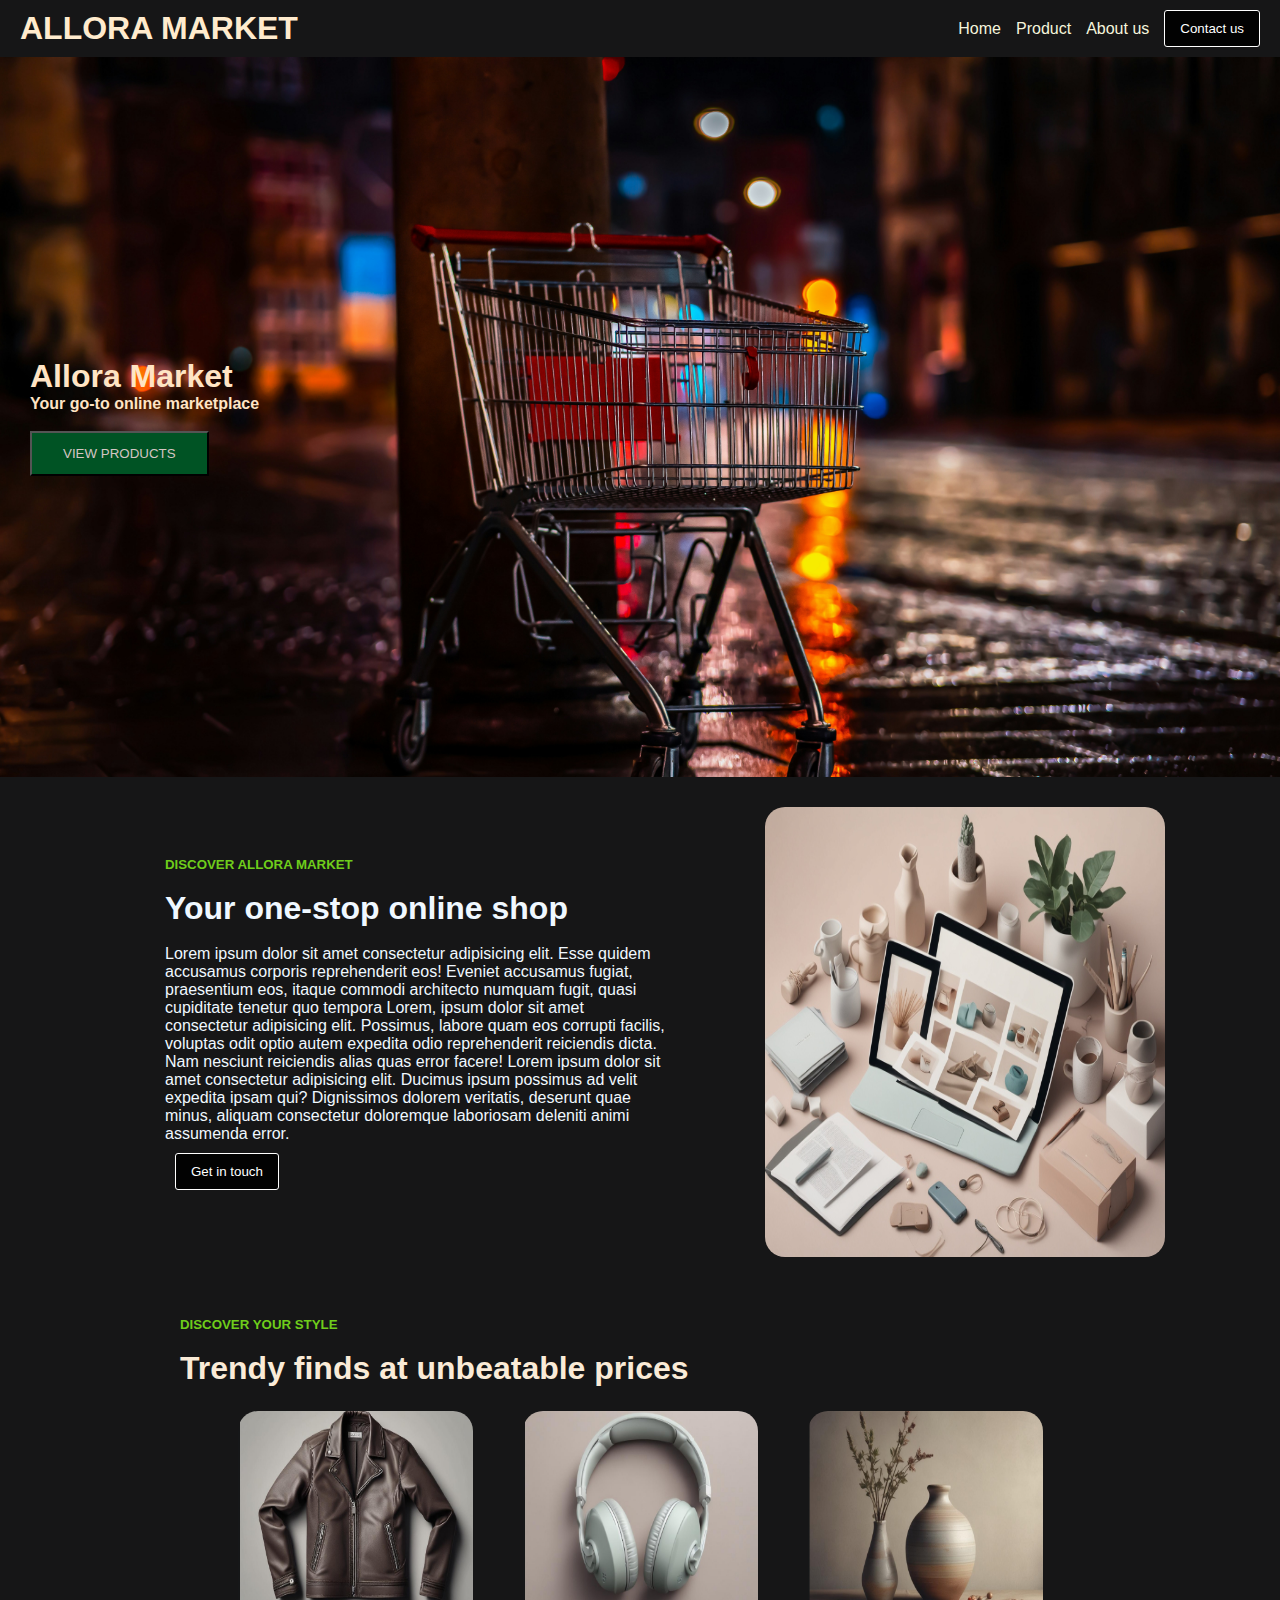
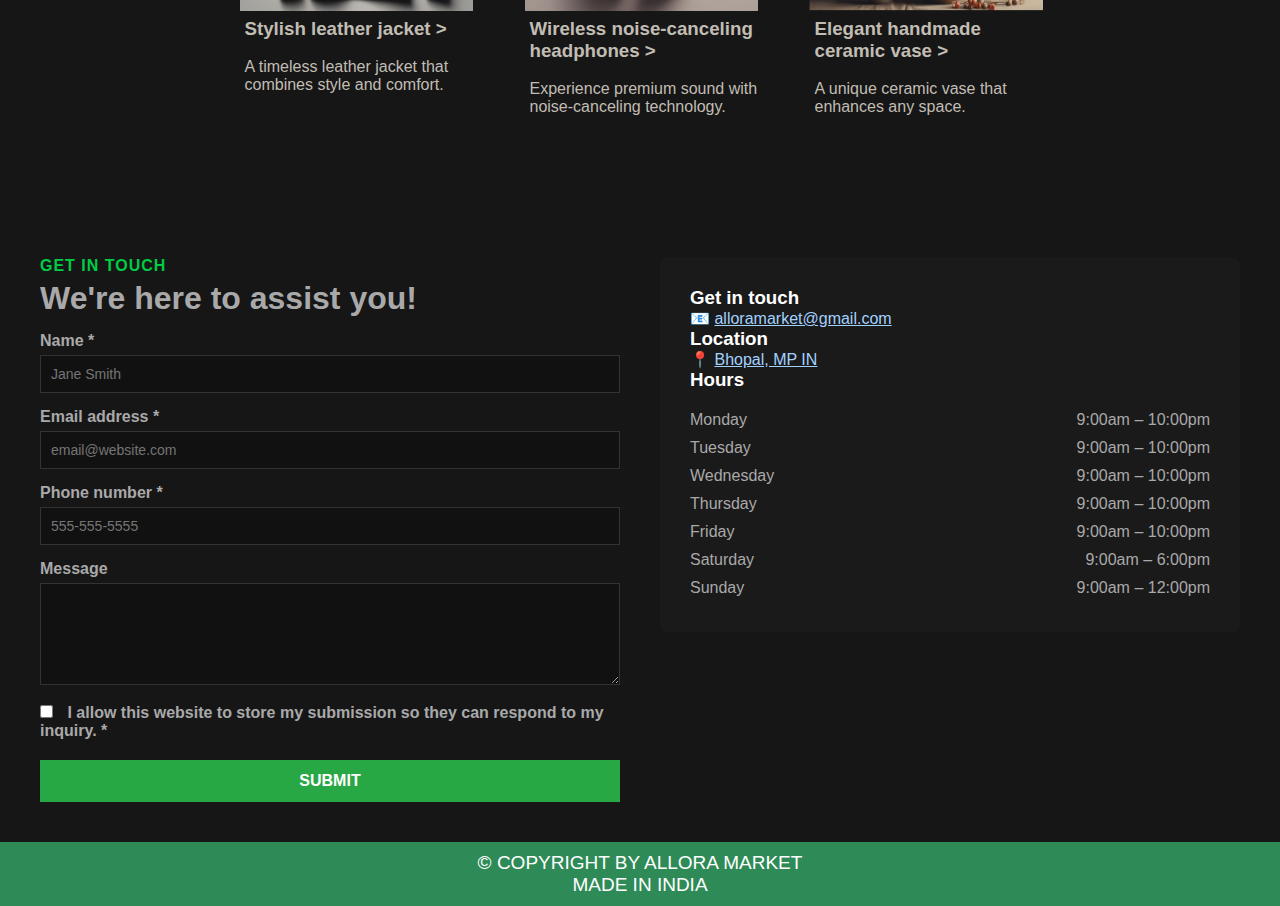
<file: allora.html>
<!DOCTYPE html>
<html lang="en">
<head>
    <meta charset="UTF-8">
    <meta name="viewport" content="width=device-width, initial-scale=1.0">
    <title>ALLORA MARKET</title>
    <link rel="stylesheet" href="style7.css">
</head>
<body>
    <header>
        <h1>ALLORA MARKET</h1>
        <nav>
            <div>
                <div class="nav">
                 <a href="#" class="navbar">Home</a>
                 <a href="#"class="navbar">Product</a>
                 <a href="#"class="navbar">About us</a>
                 <Button class="b1">Contact us</Button>
                 </div>
            </div>
        </nav>
    </header>
    <main>
        <div class="small">
            <h1>Allora Market</h1>
            <h4>Your go-to online marketplace</h4><br>
            <button class="b2">VIEW PRODUCTS</button>
        </div>
        <div class="contain">
          <div class="about">
              <h5 class="dis">DISCOVER ALLORA MARKET</h5><br>
              <h1>Your one-stop online shop</h1><br>
              <p>Lorem ipsum dolor sit amet consectetur adipisicing elit. Esse quidem accusamus corporis reprehenderit eos! Eveniet accusamus fugiat, praesentium eos, itaque commodi architecto numquam fugit, quasi cupiditate tenetur quo tempora Lorem, ipsum dolor sit amet consectetur adipisicing elit. Possimus, labore quam eos corrupti facilis, voluptas odit optio autem expedita odio reprehenderit reiciendis dicta. Nam nesciunt reiciendis alias quas error facere! Lorem ipsum dolor sit amet consectetur adipisicing elit. Ducimus ipsum possimus ad velit expedita ipsam qui? Dignissimos dolorem veritatis, deserunt quae minus, aliquam consectetur doloremque laboriosam deleniti animi assumenda error.</p>
              <div class="b3"><button class="b1">Get in touch</button></div>
          </div>
          <div class="allora2"></div>
      </div>
      <div id="product">
          <div class="p">
              <h5 class="dis">DISCOVER YOUR STYLE</h5><br>
              <h1>Trendy finds at unbeatable prices</h1>
          </div>
          <div class="style">
              <div class="shirt">
                  <h3>Stylish leather jacket ></h3><br>
                  A timeless leather jacket that combines style and comfort.
              </div>
              <div class="earbuds">
                  <h3>Wireless noise-canceling headphones ></h3><br>
                  Experience premium sound with noise-canceling technology.
              </div>
              <div class="decore">
                  <h3>Elegant handmade ceramic vase ></h3><br>
                  A unique ceramic vase that enhances any space.
              </div>
          </div>
      </div>
        <div class="container">
            <div class="left">
              <p class="subtitle">GET IN TOUCH</p>
              <h1>We're here to assist you!</h1>
              <form>
                <label>Name *</label>
                <input type="text" placeholder="Jane Smith" required />        
                <label>Email address *</label>
                <input type="email" placeholder="email@website.com" required />        
                <label>Phone number *</label>
                <input type="tel" placeholder="555-555-5555" required />
                <label>Message</label>
                <textarea rows="5"></textarea>
                <div class="checkbox">
                  <input type="checkbox" id="consent" required />
                  <label for="consent">
                    I allow this website to store my submission so they can respond to my inquiry. *
                  </label>
                </div>        
                <button type="submit" class="button1">SUBMIT</button>
              </form>
            </div>        
            <div class="right">
              <div class="info-box">
                <h3>Get in touch</h3>
                <p>📧 <a href="mailto:alloramarket@gmail.com">alloramarket@gmail.com</a></p>        
                <h3>Location</h3>
                <p>📍 <a href="#">Bhopal, MP IN</a></p>        
                <h3>Hours</h3>
                <div class="hours">
                  <div><span>Monday</span><span>9:00am – 10:00pm</span></div>
                  <div><span>Tuesday</span><span>9:00am – 10:00pm</span></div>
                  <div><span>Wednesday</span><span>9:00am – 10:00pm</span></div>
                  <div><span>Thursday</span><span>9:00am – 10:00pm</span></div>
                  <div><span>Friday</span><span>9:00am – 10:00pm</span></div>
                  <div><span>Saturday</span><span>9:00am – 6:00pm</span></div>
                  <div><span>Sunday</span><span>9:00am – 12:00pm</span></div>
                </div>
              </div>
            </div>
          </div>
    </main>
    <footer>
      © COPYRIGHT BY ALLORA MARKET <br>
        MADE IN INDIA
    </footer>
</body>
</html>
</file>
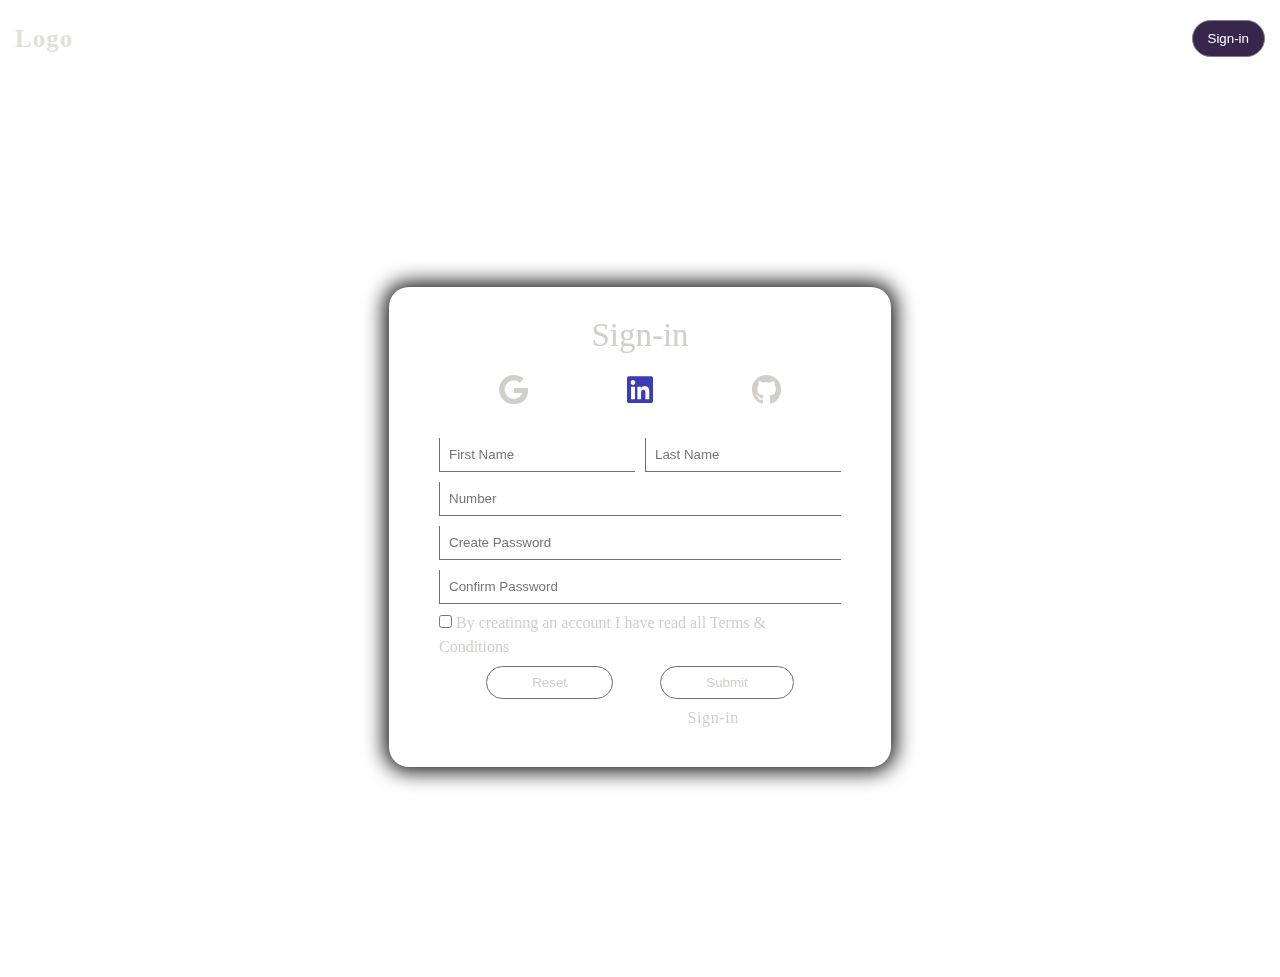
<file: Login Page/a2.html>
<!DOCTYPE html>
<html lang="en">
<head>
    <meta charset="UTF-8">
    <meta name="viewport" content="width=device-width, initial-scale=1.0">
    <link rel="stylesheet" href="s2.css">
    <link rel="stylesheet" href="https://cdnjs.cloudflare.com/ajax/libs/font-awesome/6.7.2/css/all.min.css" integrity="sha512-Evv84Mr4kqVGRNSgIGL/F/aIDqQb7xQ2vcrdIwxfjThSH8CSR7PBEakCr51Ck+w+/U6swU2Im1vVX0SVk9ABhg==" crossorigin="anonymous" referrerpolicy="no-referrer" />
    <title>Login Page</title>
</head>
<body>
    <header>
        <nav>
            <div class="head">

                <!-- logo -->
                <div class="logo">Logo</div>

                <!-- Menu toggle -->
                <label for="check" class="checkbtn"><i class="fa-solid fa-bars"></i></label>
                <input type="checkbox" id="check">

                <!-- navbar -->
                <ul class="navbar">
                    <li><a href="#">Home</a></li>
                    <li><a href="#">About</a></li>
                    <li><a href="#">Contact</a></li>

                    <!-- Button -->
                    <button class="btn1">Sign-in</button>
                </ul>
            </div>
        </nav>
    </header>

    <!-- Login Page -->
    <main>
        <section>
            <h2>Sign-in</h2>

            <!-- Social icons -->
            <p class="social">
                <a href="#"><i class="fa-brands fa-google"></i></a>
                <a href="#"><i class="fa-brands fa-linkedin"></i></i></a>
                <a href="#"><i class="fa-brands fa-github"></i></a>
            </p>
            <form action="_main">

                <!-- Name -->
                <div class="name">
                    <input type="text" placeholder="First Name">
                    <input type="text" placeholder="Last Name">
                </div>

                <!-- Number: -->
                <input type="tel" placeholder="Number" maxlength="10" minlength="10" class="ipt" >

                <!-- Create Password -->
                <input type="password" placeholder="Create Password" class="ipt">

                <!-- Confirm Password -->
                <input type="password" placeholder="Confirm Password" class="ipt">

                <!-- Tems & Conditions -->
                <span>
                    <input type="checkbox" id="term">
                    <label for="term" class="terms">By creatinng an account I have read all Terms & Conditions</label>
                </span>

                <!-- Buttons -->
                <div class="submit">
                    <button type="reset" class="btn2">Reset</button>
                    <button type="submit" class="btn2">Submit</button>
                </div>
                <p>Do you've account? &nbsp;<a href="#">Sign-in</a></p>
            </form>
        </section>
    </main>
</body>
</html>
</file>
<file: style7.css>
*{
    margin: 0%;
    padding: 0%;
    box-sizing: border-box;
    font-family: Arial, Helvetica, sans-serif;
}

body{
    background-color: #161617;
    background-image: url(allora.jpg);
    background-size: contain;
    background-repeat: no-repeat;
}

header{
    padding: 10px;
    display: flex;
    justify-content: space-between;
    align-content: center;
    background-color: #161617;
    color: blanchedalmond;
    padding-left: 20px;
}

.nav{
    margin-right: 10px;
    display: flex;
    text-align: center;
    justify-content: space-between;
    align-items: center;
    gap: 15px;
    color: blanchedalmond;
}

.navbar{
    text-decoration: none;
    color: beige;
}

.navbar:hover {
    text-decoration: seagreen;
    border: seagreen;
    border-bottom: 2px solid seagreen;
    cursor: pointer;
    color: #2e8b57;
}

.small{
    height: 80vh;
    width: 100%;
    display: block;
    justify-content: center;
    align-content: center;
    margin-left: 30px;
    color: bisque;
}

.b1{
    padding: 10px 15px;
    border-radius: 3px;
    color: white;
    background-color: rgba(0, 0, 0, 0.9);
    border-color: #696969;
    border: solid 1px;
}

.b1:hover{
    background-color: seagreen;
    cursor: pointer;
    color: antiquewhite;
    transform: scale(0.9);
    transition-duration: 0.3s;
}

.l1 {
    padding-bottom: 10px;
}

.b2 {
    padding: 13px 31px;
    color: #d4c5c3;
    background-color: rgb(0, 83, 36);
    cursor: pointer;
}

.b2:hover{
    transform: scale(1.1);
    transition-duration: 0.4s;
    color: antiquewhite;
}

.contain{
    height: fit-content;
    width: 100%;
    background-color: #161617;
    padding: 30px;
    display: flex;
    justify-content:center;
    align-content: center;
    gap: 50px;
}

.about{
    height: 450px;
    width: 600px;
    color: aliceblue;
    padding: 50px;
}

.dis{
    color: #6FCD1B;
}

.b3{
    padding-left: 10px;
    padding-top: 10px;
}

.allora2{
    height: 450px;
    width: 400px;
    padding: 20px;
    background-image: url(allora2.jpg);
    background-size: 400px 450px;
    border-radius: 20px;
}

#product{
    height: fit-content;
    width: 100%;   
    background-color: #161617;
    color: antiquewhite;
    padding:30px;
}

.p{
    padding-left: 150px;
}

.style{
    height: 400px;
    width: 100%;
    display: flex;
    justify-content: center;
    align-items: center;
    gap: 50px;
}

.shirt{
    height: 352px;
    width: 235px;
    background-color: #161617;
    color: #C1BDB3;
    border-radius: 20px;
    background-image: url(shirt.jpeg);
    background-size: 235px 200px;
    background-repeat: no-repeat;
    padding-top: 207px;
    padding-left: 7px;
}

.earbuds{
    height: 352px;
    width: 235px;
    background-color: #161617;
    color: #C1BDB3;
    border-radius: 20px;
    background-image: url(earbuds.jpeg);
    background-size: 235px 200px;
    background-repeat: no-repeat;
    padding-top: 207px;
    padding-left: 7px;
}

.decore{
    height: 352px;
    width: 235px;
    background-color: #161617;
    color: #C1BDB3;
    border-radius: 20px;
    background-image: url(decore.jpeg);
    background-size: 235px 200px;
    background-repeat: no-repeat;
    padding-top: 207px;
    padding-left: 7px;
}

.decore:hover , .earbuds:hover, .shirt:hover {
    transform: scale(1.05);
    transition: transform 0.5s;
}

.container {
    display: flex;
    flex-wrap: wrap;
    padding: 40px;
    gap: 40px;
    color: #a9a9a9;
}
  
.left {
    flex: 1;
    min-width: 300px;
}
  
.right {
    flex: 1;
    min-width: 300px;
}
  
.subtitle {
    color: #00cc44;
    font-weight: bold;
    letter-spacing: 1px;
    margin-bottom: 5px;
    text-transform: uppercase;
}
  
/* h1 {
    font-size: 32px;
    font-weight: 800;
    margin-bottom: 25px;
} */
  
form {
    display: flex;
    flex-direction: column;
}
  
label {
    margin-top: 15px;
    font-weight: bold;
}
  
input,textarea {
    margin-top: 5px;
    padding: 10px;
    border: 1px solid #333;
    background-color: #111;
    color: #fff;
    font-size: 14px;
}
  
.checkbox {
    display: inline;
    align-items: flex-start;
    margin-top: 15px;
}
  
.checkbox input {
    margin-right: 10px;
    margin-top: 5px;
}
  
.button1 {
    margin-top: 20px;
    padding: 12px;
    background-color: #28a745;
    color: white;
    font-weight: bold;
    border: none;
    cursor: pointer;
    width: 100%;
    font-size: 16px;
    transition: 60ms ease-in-out;
}

.button1:hover{
    transform: scale(0.98);
    background-color: #2a9142;
}
  
.info-box {
    background-color: #1a1a1a;
    padding: 30px;
    border-radius: 8px;
}
  
.info-box h3 {
    margin-top: 0;
    color: #ffffff;
}
  
.info-box a {
    color: #a3d1ff;
    text-decoration: underline;
}
  
.hours {
    margin-top: 15px;
}
  
.hours div {
    display: flex;
    justify-content: space-between;
    padding: 5px 0;
}

footer{
    height: max-content;
    padding: 10px;
    font-size: 19px;
    color: white;
    width: 100%;
    background-color:seagreen;
    text-align: center;
}
</file>
<file: Login Page/s2.css>
*{
  margin: 0;
  padding: 0;
  box-sizing: border-box;
}

html, body{
  padding: 0;
  overflow-x: hidden;
  background: url('https://cdn.pixabay.com/photo/2016/11/29/08/58/astronomy-1868560_1280.jpg');
  background-size: cover;
  background-repeat: no-repeat;
  position: relative;
  z-index: -100;
}

header{
  width: 100%;
  background: transparent;
  backdrop-filter: blur(30px);
}

nav{
  padding: 20px 15px;
}

.head{
  display: flex;
  justify-content: space-between;
  align-items: center;
}

.logo{
  font-size: 25px;
  font-weight: bold;
  letter-spacing: 1px;
  font-family: 'Lucida Sans';
  color: rgb(226, 222, 218);
}

#check{
  float: right;
  display: none;
}

.checkbtn{
  font-size: 27px;
  display: none;
  cursor: pointer;
}

.navbar{
  display: flex;
  align-items: center;
  gap: 25px;
}

.navbar li{
  list-style: none;
}

.navbar li a{
  text-decoration: none;
  color: rgb(255, 254, 254);
  letter-spacing: 1px;
  font-size: 17px;
  font-weight: 600;
}

.navbar li a:hover{
  border-bottom: 2px solid rgb(204, 203, 202);
}

.btn1{
  padding: 10px 15px;
  border: 0.1px solid gray;
  outline: none;
  border-radius: 25px;
  color: white;
  cursor: pointer;
  background: rgb(56, 38, 77);
  transition: all 0.3s linear;
}

.btn1:hover{
  transform: scale(1.1);
  border: 1px solid rgb(14, 12, 12);
  box-shadow: 0px 0px 15px 4px rgb(73, 72, 71);
}

@media (max-width:600px){
  .checkbtn{
    display: block;
    color: rgb(209, 206, 203);
  }

  .navbar{
    display: block;
    position: absolute;
    top: 70px;
    height: 100vh;
    width: 100%;
    text-align: center;
    right: -100%;
    background: rgb(23, 5, 37);
    backdrop-filter: blur(90px);
    transition: all 0.5s ease;
  }

  .navbar li{
    width: 100%;
    margin-bottom: 10px;
    padding: 20px 0px;
    text-align: center;
  }

  .btn1{
    padding: 15px 0px;
    width: 50%;
  }

  #check:checked ~ .navbar{
    right: 0;
  }
}

main{
  height: 100vh;
  width: 100%;
  position: relative;
  z-index: -1;
  display: flex;
  justify-content: center;
  align-items: center;
}

section{
  padding: 30px 40px;
  display: flex;
  flex-direction: column;
  align-items: center;
  gap: 20px;
  background: transparent;
  backdrop-filter: blur(20px);
  border-radius: 20px;
  box-shadow: 0px 0px 20px 5px rgba(0, 0, 0, 0.9);
}

section h2{
  font-size: 33px;
  font-weight: 200;
  color: rgb(209, 206, 203);
}

.social{
  width: 100%;
  padding: 0px 20px;
  display: flex;
  justify-content: space-around;
  align-items: center;
  text-align: center;
}

.social a{
  font-size: 30px;
  text-align: center;
  transition: all 0.3s linear;
  border: none;
  border-radius: 90px;
}

.social a:hover{
  transform: scale(1.2);
  box-shadow: 0px 0px 10px 3px gray;
  background-color: rgb(105, 99, 99);
}

.fa-google{
  color: rgb(209, 206, 203);
}

.fa-linkedin{
  color: rgba(54, 57, 179, 0.979);
}

.fa-github{
  color: black;
  color: rgb(209, 206, 203);
  border-radius: 15px;
}

form{
  display: flex;
  flex-direction: column;
  justify-content: center;
  padding: 10px;
  color: white;
}

input{
  padding: 9px 9px;
  outline: none;
  color: rgb(209, 206, 203);
  background: transparent;
  backdrop-filter: blur(90px);
  border: none;
  border-left: 1px solid rgb(112, 111, 111);
  border-bottom: 1px solid rgb(112, 111, 111);
  margin-bottom: 10px;
}

input:hover{
  border-left: 1px solid white;
  border-bottom: 1px solid white;
  transition: all 0.2s linear;
}

input:focus{
  border-bottom: 1px solid white;
  border-left: 1px solid white;
}

.name{
  display: flex;
  gap: 10px;
}

span{
  width: 95%;
  display: block;
  margin-bottom: 10px;
  color: rgb(209, 206, 203);

}

.submit{
  display: flex;
  justify-content: space-evenly;
  margin-bottom: 10px;
}

.btn2{
  padding: 8px 45px;
  cursor: pointer;
  background: transparent;
  backdrop-filter: blur(90px);
  color: rgb(209, 206, 203);
  border: 1px solid rgb(112, 111, 111);
  border-radius: 40px;
  transition: all 0.4s linear;
}

.btn2:hover{
  transform: scale(1.1);
  box-shadow: 0px 0px 10px 0px gray;
}

form p{
  text-align: center;
  letter-spacing: 0.6px;
}

form p a {
  color: rgb(209, 206, 203);
  text-decoration: none;
  cursor: pointer;
}

form p a:hover{
  color: blue;
}

@media (max-width: 600px){
  section{
    width: fit-content;
  }
  form{
    width: 90%;
  }
  .name{
    display: flex;
    flex-direction: column;
  }
  #term{
    background: transparent;
    backdrop-filter: blur(30px);
    color: rgb(209, 206, 203);
  }
  .btn2:hover{
    transform: scale(0.9);
  }
}
</file>
